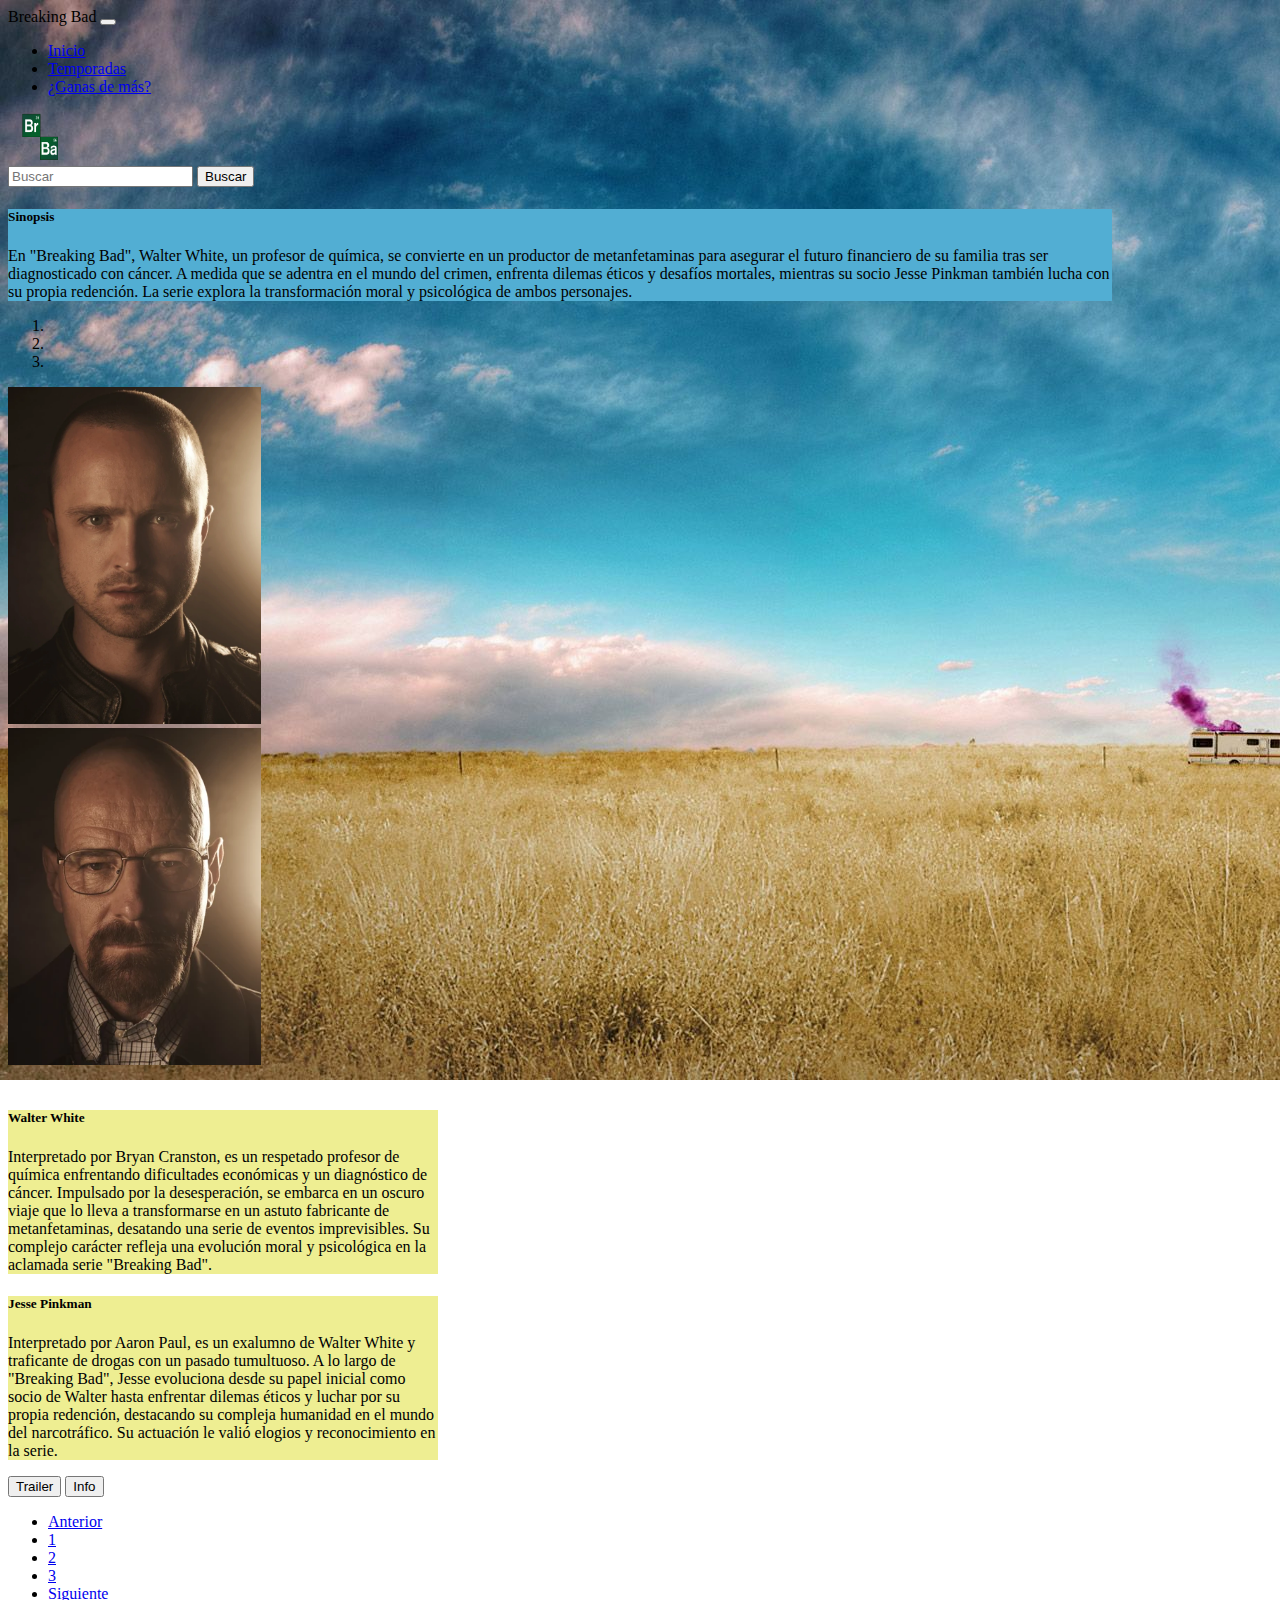
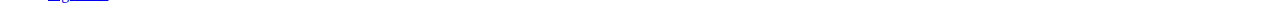
<file: Index.html>
<!DOCTYPE html>
<html lang="en">
<head>
    <meta charset="UTF-8">
    <meta name="viewport" content="width=device-width, initial-scale=1.0">
    <link rel="stylesheet" href="CSS/Estilos.css">
    <link href="https://cdn.jsdelivr.net/npm/bootstrap@5.2.1/dist/css/bootstrap.min.css" rel="stylesheet" integrity="sha384-iYQeCzEYFbKjA/T2uDLTpkwGzCiq6soy8tYaI1GyVh/UjpbCx/TYkiZhlZB6+fzT" crossorigin="anonymous">
    <title>Index</title>
</head>
<body>
    <nav id="inicio" class="navbar navbar-expand-lg navbar-light bg-light">
        <div class="container-fluid">
          <a class="navbar-brand text-success">Breaking Bad</a>
          <button class="navbar-toggler" type="button" data-bs-toggle="collapse" data-bs-target="#navbarTogglerDemo02" aria-controls="navbarTogglerDemo02" aria-expanded="false" aria-label="Toggle navigation">
            <span class="navbar-toggler-icon"></span>
          </button>
          <div class="collapse navbar-collapse" id="navbarTogglerDemo02">
            <ul class="navbar-nav me-auto mb-2 mb-lg-0">
              <li class="nav-item">
                <a class="nav-link active" aria-current="page" href="#inicio">Inicio</a>
              </li>
              <li class="nav-item">
                <a class="nav-link active" href="HTML/Temporadas.html">Temporadas</a>
              </li>
              <li class="nav-item">
                <a class="nav-link active" href="HTML/ganas de mas.html">¿Ganas de más?</a>
              </li>
            </ul>
            <img class="img-thumbnail" style="width: 70px; height: 50px; margin-right: 35%;" src="IMG/Breaking-Bad-Emblem.png">
            <form class="d-flex">
              <input class="form-control me-2" type="search" placeholder="Buscar" aria-label="Search">
              <button class="btn btn-outline-success" type="submit">Buscar</button>
            </form>
          </div>
        </div>
      </nav>
      <div class="card mx-auto m-3" style="width: 69rem;">
        <div class="card-body card2">
          <h5 class="card-title text-center">Sinopsis</h5>
          <p class="card-text">En "Breaking Bad", Walter White, un profesor de química, se convierte en un productor de metanfetaminas para asegurar el futuro financiero de su familia tras ser diagnosticado con cáncer. A medida que se adentra en el mundo del crimen, enfrenta dilemas éticos y desafíos mortales, mientras su socio Jesse Pinkman también lucha con su propia redención. La serie explora la transformación moral y psicológica de ambos personajes.</p>
        </div>
      </div>
      <div id="carouselExampleIndicators" class="carousel slide" data-ride="carousel">
        <ol class="carousel-indicators">
          <li data-target="#carouselExampleIndicators" data-slide-to="0" class="active"></li>
          <li data-target="#carouselExampleIndicators" data-slide-to="1" class="active"></li>
          <li data-target="#carouselExampleIndicators" data-slide-to="2" class="active"></li>
        </ol>
        <div class="carousel-inner">
          <div class="carousel-item active">
            <img class="d-block mx-auto" style="width: 20%;" src="IMG/BB_S5A_Jesse_Pinkman.webp">
          </div>
          <div class="carousel-item">
            <img class="d-block mx-auto" style="width: 20%;" src="IMG/BB_T5A-Walter_White.webp">
          </div>
        <a class="carousel-control-prev" style="margin-left: 500px;" href="#carouselExampleIndicators" role="button" data-slide="prev">
          <span class="carousel-control-prev-icon" aria-hidden="true"></span>
          <span class="sr-only"></span>
        </a>
        <a class="carousel-control-next" style="margin-right: 500px;" href="#carouselExampleIndicators" role="button" data-slide="next">
          <span class="carousel-control-next-icon" aria-hidden="true"></span>
          <span class="sr-only"></span>
        </a>
        </div>
      </div>
    <div class="d-flex justify-content-center">
      <div class="card mx-1 m-3" style="width: 34%;">
        <div class="card-body card1">
          <h5 class="card-title text-center">Walter White</h5>
          <p class="card-text">Interpretado por Bryan Cranston, es un respetado profesor de química enfrentando dificultades económicas y un diagnóstico de cáncer. Impulsado por la desesperación, se embarca en un oscuro viaje que lo lleva a transformarse en un astuto fabricante de metanfetaminas, desatando una serie de eventos imprevisibles. Su complejo carácter refleja una evolución moral y psicológica en la aclamada serie "Breaking Bad".</p>
        </div>
      </div>
      <div class="card mx-1 m-3" style="width: 34%;">
        <div class="card-body card1">
          <h5 class="card-title text-center">Jesse Pinkman</h5>
          <p class="card-text">Interpretado por Aaron Paul, es un exalumno de Walter White y traficante de drogas con un pasado tumultuoso. A lo largo de "Breaking Bad", Jesse evoluciona desde su papel inicial como socio de Walter hasta enfrentar dilemas éticos y luchar por su propia redención, destacando su compleja humanidad en el mundo del narcotráfico. Su actuación le valió elogios y reconocimiento en la serie.</p>
        </div>
      </div> 
    </div>
    <div class="d-flex justify-content-center m-2">
      <a href="https://www.youtube.com/watch?v=HhesaQXLuRY" target="_blank"><button type="button" class="btn btn-primary mx-1">Trailer</button></a>
      <a href="https://es.wikipedia.org/wiki/Breaking_Bad" target="_blank"><button type="button" class="btn btn-primary mx-1">Info</button></a>
    </div>
    <nav aria-label="Page navigation example">
      <ul class="pagination justify-content-center">
        <li class="page-item disabled">
          <a class="page-link" href="#" tabindex="-1">Anterior</a>
        </li>
        <li class="page-item"><a class="page-link" href="#inicio">1</a></li>
        <li class="page-item"><a class="page-link" href="HTML/Temporadas.html">2</a></li>
        <li class="page-item"><a class="page-link" href="HTML/ganas de mas.html">3</a></li>
        <li class="page-item">
          <a class="page-link" href="HTML/Temporadas.html">Siguiente</a>
        </li>
      </ul>
    </nav> 
      <script src="https://code.jquery.com/jquery-3.2.1.slim.min.js" integrity="sha384-KJ3o2DKtIkvYIK3UENzmM7KCkRr/rE9/Qpg6aAZGJwFDMVNA/GpGFF93hXpG5KkN" crossorigin="anonymous"></script>
      <script src="https://cdn.jsdelivr.net/npm/popper.js@1.12.9/dist/umd/popper.min.js" integrity="sha384-ApNbgh9B+Y1QKtv3Rn7W3mgPxhU9K/ScQsAP7hUibX39j7fakFPskvXusvfa0b4Q" crossorigin="anonymous"></script>
      <script src="https://cdn.jsdelivr.net/npm/bootstrap@4.0.0/dist/js/bootstrap.min.js" integrity="sha384-JZR6Spejh4U02d8jOt6vLEHfe/JQGiRRSQQxSfFWpi1MquVdAyjUar5+76PVCmYl" crossorigin="anonymous"></script>   
</body>
</html>
</file>
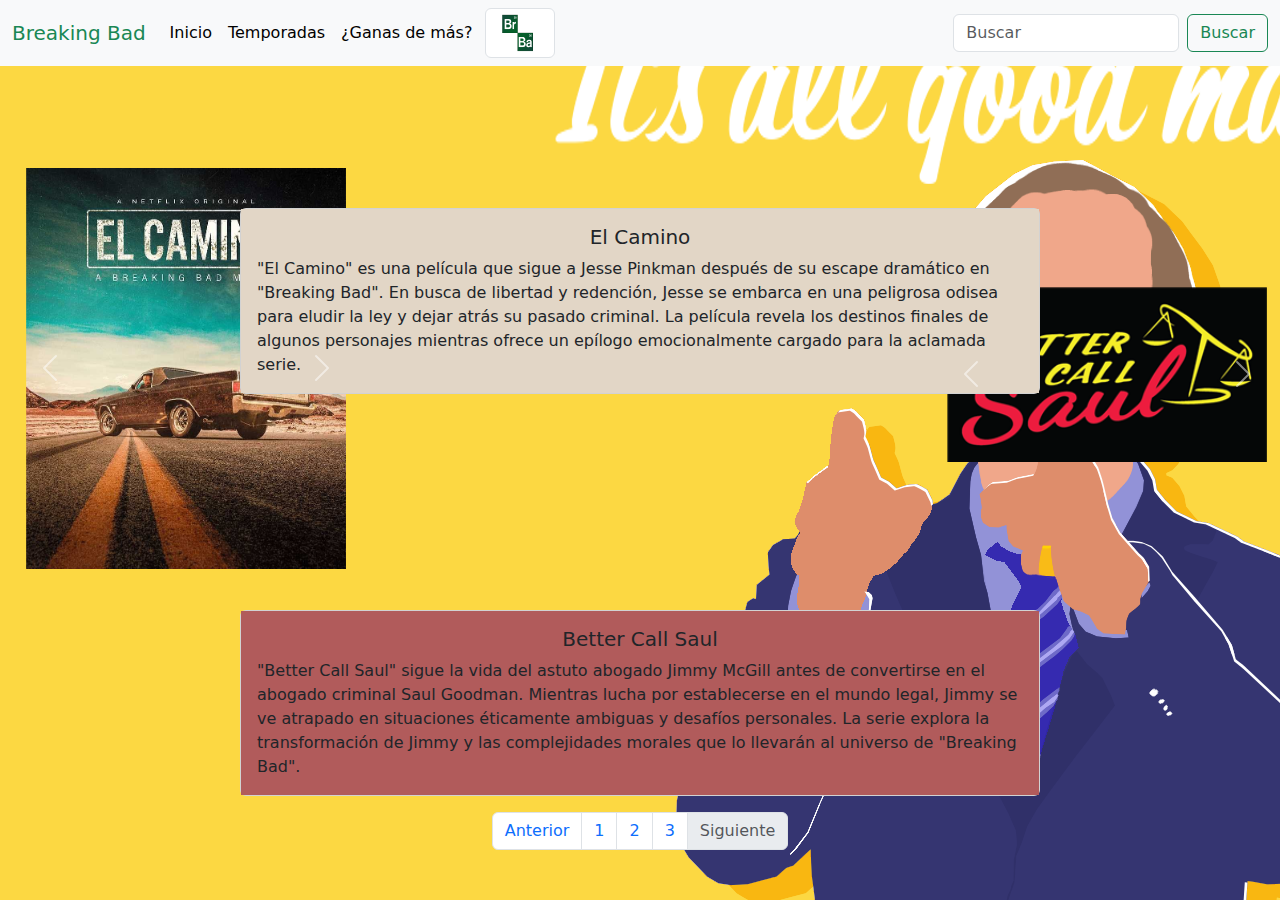
<file: HTML/ganas de mas.html>
<!DOCTYPE html>
<html lang="en">
<head>
    <meta charset="UTF-8">
    <meta name="viewport" content="width=device-width, initial-scale=1.0">
    <link rel="stylesheet" href="../CSS/Estilos.css">
    <link href="https://cdn.jsdelivr.net/npm/bootstrap@5.3.0/dist/css/bootstrap.min.css" rel="stylesheet">
    <title>¿Ganas de más?</title>
</head>
<body class="fondo">
    <nav id="inicio" class="navbar navbar-expand-lg navbar-light bg-light">
        <div class="container-fluid">
          <a class="navbar-brand text-success">Breaking Bad</a>
          <button class="navbar-toggler" type="button" data-bs-toggle="collapse" data-bs-target="#navbarTogglerDemo02" aria-controls="navbarTogglerDemo02" aria-expanded="false" aria-label="Toggle navigation">
            <span class="navbar-toggler-icon"></span>
          </button>
          <div class="collapse navbar-collapse" id="navbarTogglerDemo02">
            <ul class="navbar-nav me-auto mb-2 mb-lg-0">
              <li class="nav-item">
                <a class="nav-link active" href="../Index.html">Inicio</a>
              </li>
              <li class="nav-item">
                <a class="nav-link active" href="../HTML/Temporadas.html">Temporadas</a>
              </li>
              <li class="nav-item">
                <a class="nav-link active" aria-current="page" href="#inicio">¿Ganas de más?</a>
              </li>
            </ul>
            <img class="img-thumbnail" style="width: 70px; height: 50px; margin-right: 36%;" src="../IMG/Breaking-Bad-Emblem.png">
            <form class="d-flex">
              <input class="form-control me-2" type="search" placeholder="Buscar" aria-label="Search">
              <button class="btn btn-outline-success" type="submit">Buscar</button>
            </form>
          </div>
        </div>
      </nav>
<div class="mb-3 d-flex justify-content-start position-relative">
  <div id="carouselExampleIndicators1" class="carousel slide position-absolute top-0 start-0" data-bs-ride="carousel" style="width: 25vw; margin-left: 2%; margin-top: 8%;">
    <div class="carousel-inner">
      <div class="carousel-item active">
        <img class="d-block w-100 h-100" src="../IMG/camino.jpg" alt="First slide">
      </div>
      <div class="carousel-item">
        <img class="d-block w-100 h-100" src="../IMG/camino2.jpg" alt="Second slide">
      </div>
      <div class="carousel-item">
        <img class="d-block w-100 h-100" src="../IMG/camino3.webp" alt="Third slide">
      </div>
    </div>
    <a class="carousel-control-prev" href="#carouselExampleIndicators1" role="button" data-bs-slide="prev">
      <span class="carousel-control-prev-icon" aria-hidden="true"></span>
      <span class="visually-hidden"></span>
    </a>
    <a class="carousel-control-next" href="#carouselExampleIndicators1" role="button" data-bs-slide="next">
      <span class="carousel-control-next-icon" aria-hidden="true"></span>
      <span class="visually-hidden"></span>
    </a>
  </div>
</div>
<div class="mb-3 d-flex justify-content-end position-relative">
  <div id="carouselExampleIndicators2" class="carousel slide position-absolute top-0 end-0" data-bs-ride="carousel" style="width: 25vw; margin-right: 1%; margin-top: 16%;">
    <div class="carousel-inner">
      <div class="carousel-item active">
        <img class="d-block w-100 h-100" src="../IMG/better-call-saul-logo-FAFDECCCBF-seeklogo.com.png" alt="First slide">
      </div>
      <div class="carousel-item">
        <img class="d-block w-100 h-100" src="../IMG/better-call-saul.webp" alt="Second slide">
      </div>
      <div class="carousel-item">
        <img class="d-block w-100 h-100" src="../IMG/better call saul cartel.png" alt="Third slide">
      </div>
    </div>
    <a class="carousel-control-prev" href="#carouselExampleIndicators2" role="button" data-bs-slide="prev">
      <span class="carousel-control-prev-icon" aria-hidden="true"></span>
      <span class="sr-only"></span>
    </a>
    <a class="carousel-control-next" href="#carouselExampleIndicators2" role="button" data-bs-slide="next">
      <span class="carousel-control-next-icon" aria-hidden="true"></span>
      <span class="sr-only"></span>
    </a>
  </div>
</div>
<div class="card mx-auto mb-3" style="width: 50rem; margin-top: 14vh;">
  <div class="card-body cardcamino">
    <h5 class="card-title text-center">El Camino</h5>
    <p class="card-text">"El Camino" es una película que sigue a Jesse Pinkman después de su escape dramático en "Breaking Bad". En busca de libertad y redención, Jesse se embarca en una peligrosa odisea para eludir la ley y dejar atrás su pasado criminal. La película revela los destinos finales de algunos personajes mientras ofrece un epílogo emocionalmente cargado para la aclamada serie.</p>
  </div>
</div>
<div class="card mx-auto mb-3" style="width: 50rem; margin-top: 24vh;">
  <div class="card-body cardbcs">
    <h5 class="card-title text-center">Better Call Saul</h5>
    <p class="card-text">"Better Call Saul" sigue la vida del astuto abogado Jimmy McGill antes de convertirse en el abogado criminal Saul Goodman. Mientras lucha por establecerse en el mundo legal, Jimmy se ve atrapado en situaciones éticamente ambiguas y desafíos personales. La serie explora la transformación de Jimmy y las complejidades morales que lo llevarán al universo de "Breaking Bad".</p>
  </div>
</div>
<nav aria-label="Page navigation example">
  <ul class="pagination justify-content-center">
    <li class="page-item">
      <a class="page-link" href="Temporadas.html">Anterior</a>
    </li>
    <li class="page-item"><a class="page-link" href="../Index.html">1</a></li>
    <li class="page-item"><a class="page-link" href="Temporadas.html">2</a></li>
    <li class="page-item"><a class="page-link" href="#inicio">3</a></li>
    <li class="page-item disabled">
      <a class="page-link" href="#" tabindex="-1">Siguiente</a>
  </ul>
</nav> 
      <script src="https://cdn.jsdelivr.net/npm/bootstrap@5.3.0/dist/js/bootstrap.bundle.min.js"></script>
</body>
</html>
</file>
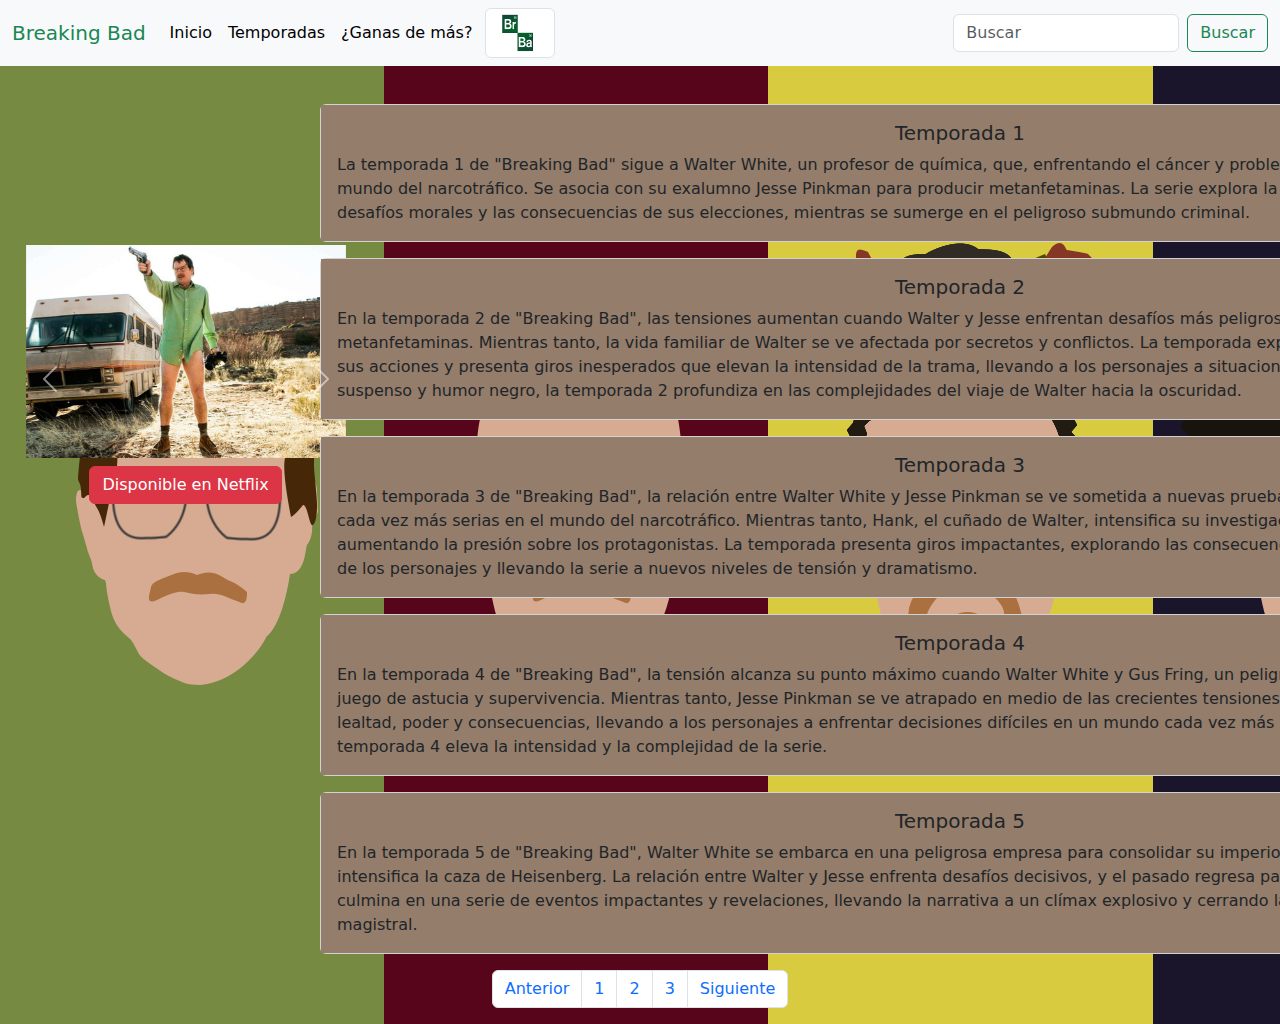
<file: HTML/Temporadas.html>
<!DOCTYPE html>
<html lang="en">
<head>
    <meta charset="UTF-8">
    <meta name="viewport" content="width=device-width, initial-scale=1.0">
    <link rel="stylesheet" href="../CSS/Estilos.css">
    <link href="https://cdn.jsdelivr.net/npm/bootstrap@5.3.0/dist/css/bootstrap.min.css" rel="stylesheet">
    <title>Temporadas</title>
</head>
<body class="fondo2">
    <nav id="inicio" class="navbar navbar-expand-lg navbar-light bg-light">
        <div class="container-fluid">
          <a class="navbar-brand text-success">Breaking Bad</a>
          <button class="navbar-toggler" type="button" data-bs-toggle="collapse" data-bs-target="#navbarTogglerDemo02" aria-controls="navbarTogglerDemo02" aria-expanded="false" aria-label="Toggle navigation">
            <span class="navbar-toggler-icon"></span>
          </button>
          <div class="collapse navbar-collapse" id="navbarTogglerDemo02">
            <ul class="navbar-nav me-auto mb-2 mb-lg-0">
              <li class="nav-item">
                <a class="nav-link active" href="../Index.html">Inicio</a>
              </li>
              <li class="nav-item">
                <a class="nav-link active" href="#inicio">Temporadas</a>
              </li>
              <li class="nav-item">
                <a class="nav-link active" aria-current="page" href="../HTML/ganas de mas.html">¿Ganas de más?</a>
              </li>
            </ul>
            <img class="img-thumbnail" style="width: 70px; height: 50px; margin-right: 36%;" src="../IMG/Breaking-Bad-Emblem.png">
            <form class="d-flex">
              <input class="form-control me-2" type="search" placeholder="Buscar" aria-label="Search">
              <button class="btn btn-outline-success" type="submit">Buscar</button>
            </form>
          </div>
        </div>
      </nav>
      <div class="mb-3 d-flex justify-content-start position-relative">
        <div id="carouselExampleIndicators1" class="carousel slide position-absolute top-0 start-0" data-bs-ride="carousel" style="width: 25vw; margin-left: 2%; margin-top: 14%;">
          <div class="carousel-inner">
            <div class="carousel-item active">
              <img class="d-block w-100 h-100" src="../IMG/t1.jpeg" alt="First slide">
            </div>
            <div class="carousel-item">
              <img class="d-block w-100 h-100" src="../IMG/t2.webp" alt="Second slide">
            </div>
            <div class="carousel-item">
              <img class="d-block w-100 h-100" src="../IMG/temporada-3.jpg" alt="Third slide">
            </div>
            <div class="carousel-item">
              <img class="d-block w-100 h-100" src="../IMG/Breaking Bad temporada 4.jpg" alt="Third slide">
            </div>
            <div class="carousel-item">
              <img class="d-block w-100 h-100" src="../IMG/t5.webp" alt="Third slide">
            </div>
          </div>
          <a class="carousel-control-prev" href="#carouselExampleIndicators1" role="button" data-bs-slide="prev">
            <span class="carousel-control-prev-icon" aria-hidden="true"></span>
            <span class="visually-hidden"></span>
          </a>
          <a class="carousel-control-next" href="#carouselExampleIndicators1" role="button" data-bs-slide="next">
            <span class="carousel-control-next-icon" aria-hidden="true"></span>
            <span class="visually-hidden"></span>
          </a>
          <div class="d-flex justify-content-center m-2">
            <a href="https://www.netflix.com/es/Login" target="_blank">
              <button type="button" class="btn btn-danger">Disponible en Netflix</button>
            </a>
          </div>
        </div>
      </div>
      <div style="margin-left: 25%; margin-top: 3%;">
      <div class="card mx-auto m-3" style="width: 80rem; margin-right: 50px;">
        <div class="card-body card3">
          <h5 class="card-title text-center">Temporada 1</h5>
          <p class="card-text">La temporada 1 de "Breaking Bad" sigue a Walter White, un profesor de química, que, enfrentando el cáncer y problemas financieros, decide ingresar al mundo del narcotráfico. Se asocia con su exalumno Jesse Pinkman para producir metanfetaminas. La serie explora la transformación de Walter, sus desafíos morales y las consecuencias de sus elecciones, mientras se sumerge en el peligroso submundo criminal.</p>
        </div>
      </div>
      <div class="card mx-auto m-3" style="width: 80rem; margin-right: 50px;">
        <div class="card-body card3">
          <h5 class="card-title text-center">Temporada 2</h5>
          <p class="card-text">En la temporada 2 de "Breaking Bad", las tensiones aumentan cuando Walter y Jesse enfrentan desafíos más peligrosos en su negocio de metanfetaminas. Mientras tanto, la vida familiar de Walter se ve afectada por secretos y conflictos. La temporada explora las ramificaciones morales de sus acciones y presenta giros inesperados que elevan la intensidad de la trama, llevando a los personajes a situaciones límite. Con una mezcla de drama, suspenso y humor negro, la temporada 2 profundiza en las complejidades del viaje de Walter hacia la oscuridad.</p>
        </div>
      </div>
      <div class="card mx-auto m-3" style="width: 80rem; margin-right: 50px;">
        <div class="card-body card3">
          <h5 class="card-title text-center">Temporada 3</h5>
          <p class="card-text">En la temporada 3 de "Breaking Bad", la relación entre Walter White y Jesse Pinkman se ve sometida a nuevas pruebas mientras enfrentan amenazas cada vez más serias en el mundo del narcotráfico. Mientras tanto, Hank, el cuñado de Walter, intensifica su investigación sobre el tráfico de drogas, aumentando la presión sobre los protagonistas. La temporada presenta giros impactantes, explorando las consecuencias devastadoras de las decisiones de los personajes y llevando la serie a nuevos niveles de tensión y dramatismo.</p>
        </div>
      </div>
      <div class="card mx-auto m-3" style="width: 80rem; margin-right: 50px;">
        <div class="card-body card3">
          <h5 class="card-title text-center">Temporada 4</h5>
          <p class="card-text">En la temporada 4 de "Breaking Bad", la tensión alcanza su punto máximo cuando Walter White y Gus Fring, un peligroso narcotraficante, entran en un juego de astucia y supervivencia. Mientras tanto, Jesse Pinkman se ve atrapado en medio de las crecientes tensiones. La temporada explora temas de lealtad, poder y consecuencias, llevando a los personajes a enfrentar decisiones difíciles en un mundo cada vez más peligroso. Con giros impactantes, la temporada 4 eleva la intensidad y la complejidad de la serie.</p>
        </div>
      </div>
      <div class="card mx-auto m-3" style="width: 80rem; margin-right: 50px;">
        <div class="card-body card3">
          <h5 class="card-title text-center">Temporada 5</h5>
          <p class="card-text">En la temporada 5 de "Breaking Bad", Walter White se embarca en una peligrosa empresa para consolidar su imperio de metanfetaminas, mientras la DEA intensifica la caza de Heisenberg. La relación entre Walter y Jesse enfrenta desafíos decisivos, y el pasado regresa para perseguirlos. La temporada culmina en una serie de eventos impactantes y revelaciones, llevando la narrativa a un clímax explosivo y cerrando la historia de Walter White de manera magistral.</p>
        </div>
      </div>
    </div>
      <nav aria-label="Page navigation example">
        <ul class="pagination justify-content-center">
          <li class="page-item">
            <a class="page-link" href="../Index.html">Anterior</a>
          </li>
          <li class="page-item"><a class="page-link" href="../Index.html">1</a></li>
          <li class="page-item"><a class="page-link" href="#inicio">2</a></li>
          <li class="page-item"><a class="page-link" href="../HTML/ganas de mas.html">3</a></li>
          <li class="page-item">
            <a class="page-link" href="../HTML/ganas de mas.html">Siguiente</a>
          </li>
        </ul>
      </nav> 
      <script src="https://cdn.jsdelivr.net/npm/bootstrap@5.3.0/dist/js/bootstrap.bundle.min.js"></script>
</body>
</html>
</file>
<file: CSS/Estilos.css>
body{
    background-image: url(../IMG/Las-10-imagenes-mas-iconicas-de-Breaking-Bad.jpg);
    background-repeat: no-repeat;
}
.fondo{
    background-image: url(../IMG/fondo3.png);
    background-repeat: no-repeat;
}
.fondo2{
    background-image: url(../IMG/fondo2.png);
    background-repeat: no-repeat;
}
.card1{
    background-color: rgb(238, 238, 146);
}
.card2{
    background-color: rgb(82, 174, 211);
}
.card3{
    background-color: rgb(148, 125, 106);
}
.cardcamino{
    background-color: rgb(226, 214, 198);
}
.cardbcs{
    background-color: rgb(177, 91, 91);
}
</file>
